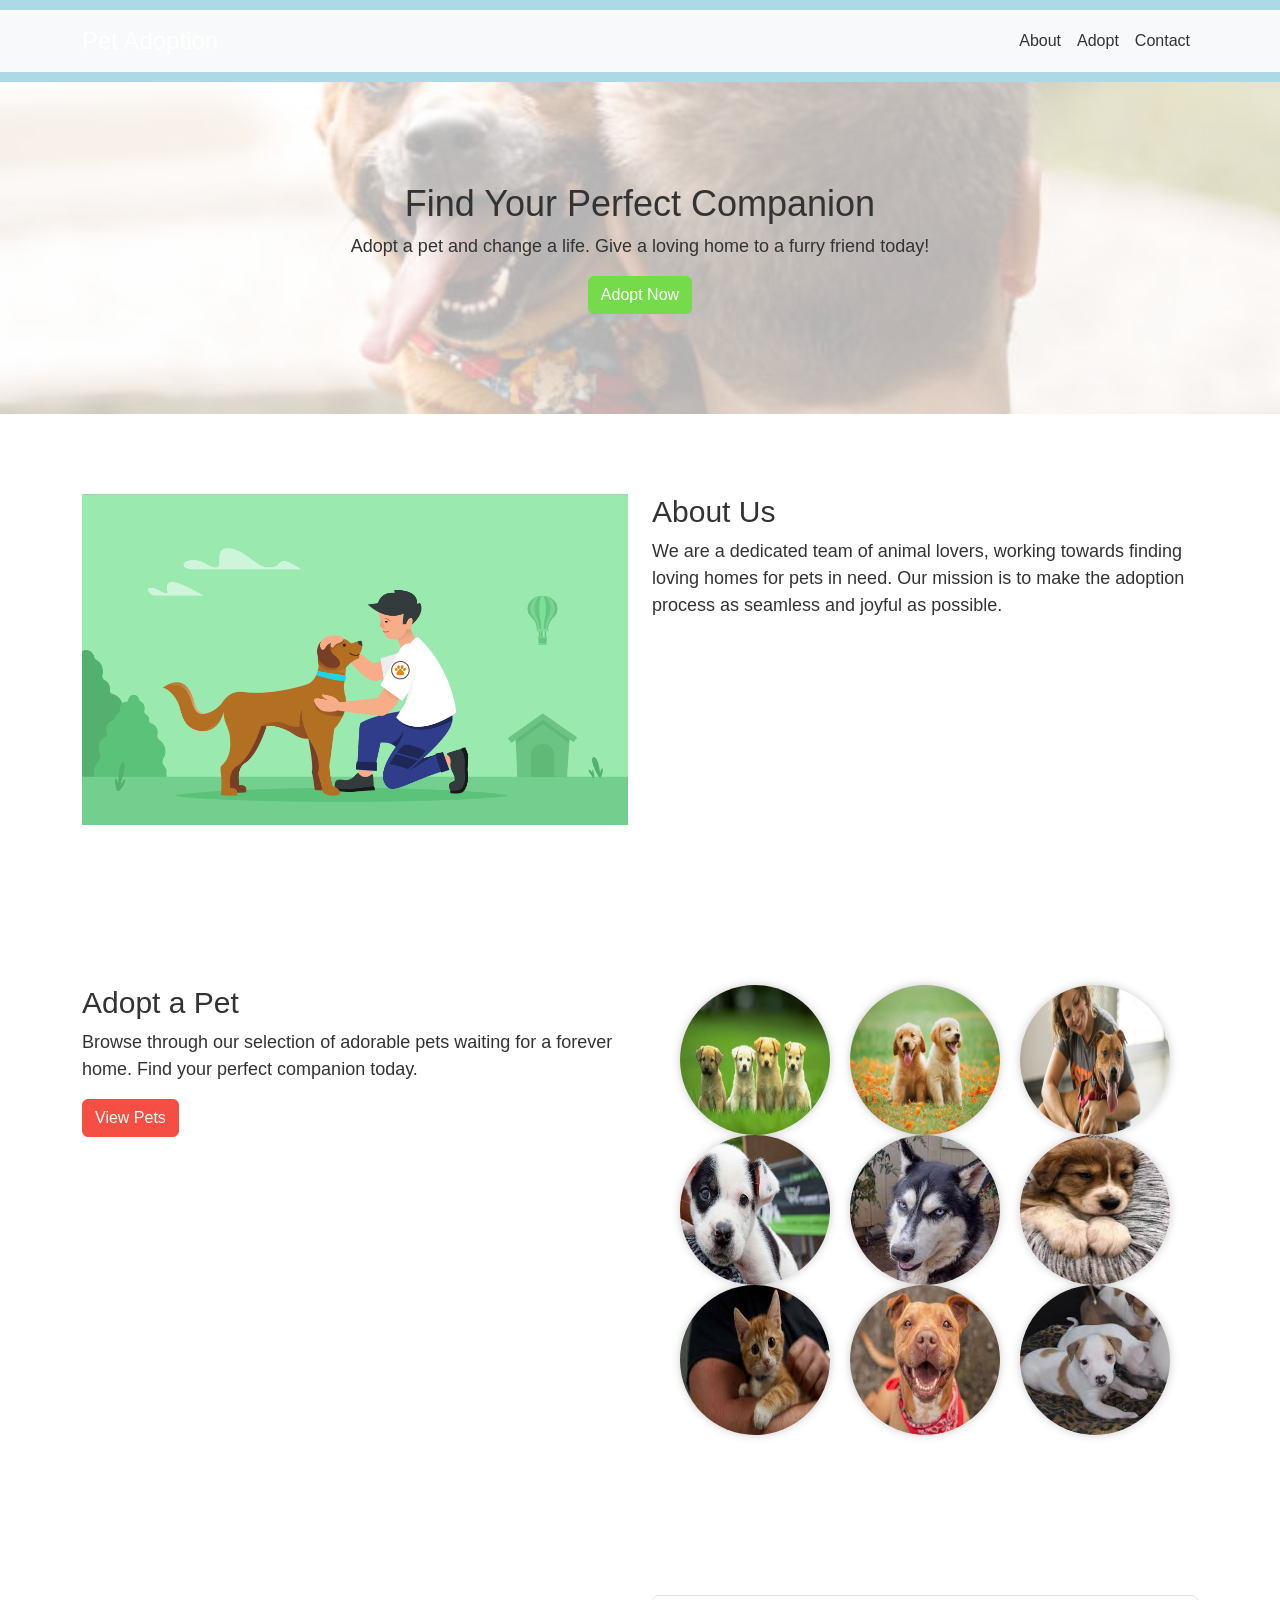
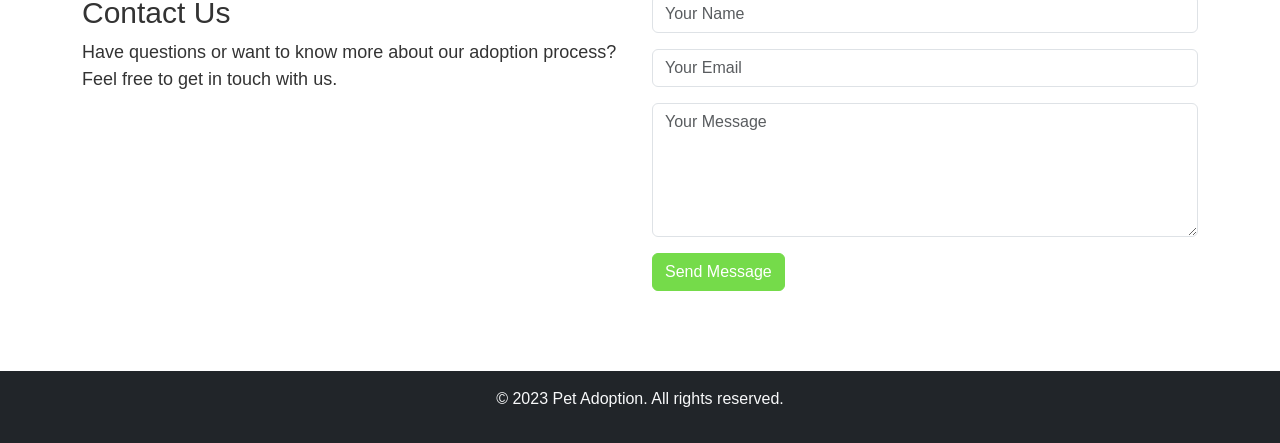
<file: LandingPage/index.html>
<!DOCTYPE html>
<html lang="en">

<head>
    <meta charset="UTF-8">
    <meta name="viewport" content="width=device-width, initial-scale=1.0">
    <title>Pet Adoption</title>
    <link rel="stylesheet" href="https://stackpath.bootstrapcdn.com/bootstrap/5.0.0-alpha1/css/bootstrap.min.css">
    <link rel="stylesheet" href="./style.css">
    <link rel="shortcut icon" href="./assets/favicon.ico" type="image/x-icon">
    <link rel="icon" href="./assets/favicon.ico" type="image/x-icon">
</head>

<body>
    <header>
        <!-- Navbar -->
        <nav class="navbar navbar-expand-lg navbar-light bg-light">
            <div class="container">
                <a class="navbar-brand" href="#">Pet Adoption</a>
                <button class="navbar-toggler" type="button" data-bs-toggle="collapse" data-bs-target="#navbarNav"
                    aria-controls="navbarNav" aria-expanded="false" aria-label="Toggle navigation">
                    <span class="navbar-toggler-icon"></span>
                </button>
                <div class="collapse navbar-collapse" id="navbarNav">
                    <ul class="navbar-nav ms-auto">
                        <li class="nav-item">
                            <a class="nav-link" href="#about">About</a>
                        </li>
                        <li class="nav-item">
                            <a class="nav-link" href="#adopt">Adopt</a>
                        </li>
                        <li class="nav-item">
                            <a class="nav-link" href="#contact">Contact</a>
                        </li>
                    </ul>
                </div>
            </div>
        </nav>
    </header>
    <main>
        <!-- Hero Section -->
        <section class="hero">
            <div class="hero-overlay"></div>
            <div class="container hero-content">
                <div class="row">
                    <div class="col-lg-12">
                        <h1>Find Your Perfect Companion</h1>
                        <p>Adopt a pet and change a life. Give a loving home to a furry friend today!</p>
                        <a href="#adopt" class="btn btn-primary">Adopt Now</a>
                    </div>
                </div>
            </div>
        </section>
        <!-- About Section -->
        <section class="about" id="about">
            <div class="container">
                <div class="row">
                    <div class="col-lg-6">
                        <img src="./assets/img2.png" alt="About Pets" class="img-fluid">
                    </div>
                    <div class="col-lg-6">
                        <h2>About Us</h2>
                        <p>We are a dedicated team of animal lovers, working towards finding loving homes for pets in
                            need. Our
                            mission is to make the adoption process as seamless and joyful as possible.</p>
                    </div>
                </div>
            </div>
        </section>

        <!-- Adopt Section -->
        <section class="adopt" id="adopt">
            <div class="container">
                <div class="row">
                    <div class="col-lg-6">
                        <h2>Adopt a Pet</h2>
                        <p>Browse through our selection of adorable pets waiting for a forever home. Find your perfect
                            companion today.</p>
                        <a href="#" class="btn btn-secondary">View Pets</a>
                    </div>
                    <div class="col-lg-6">
                        <div class="pet-images">
                            <img src="./assets/img3.jpg" alt="Pet 1" class="img-fluid pet-image">
                            <img src="./assets/img4.jpg" alt="Pet 2" class="img-fluid pet-image">
                            <img src="./assets/img5.jpg" alt="Pet 3" class="img-fluid pet-image">
                            <img src="./assets/img6.jpg" alt="Pet 4" class="img-fluid pet-image">
                            <img src="./assets/img7.jpeg" alt="Pet 5" class="img-fluid pet-image">
                            <img src="./assets/img8.jpeg" alt="Pet 6" class="img-fluid pet-image">
                            <img src="./assets/img9.jpeg" alt="Pet 7" class="img-fluid pet-image">
                            <img src="./assets/img10.jpeg" alt="Pet 8" class="img-fluid pet-image">
                            <img src="./assets/img11.jpeg" alt="Pet 9" class="img-fluid pet-image">
                        </div>
                    </div>
                </div>
            </div>
        </section>

        <!-- Contact Section -->
        <section class="contact" id="contact">
            <div class="container">
                <div class="row">
                    <div class="col-lg-6">
                        <h2>Contact Us</h2>
                        <p>Have questions or want to know more about our adoption process? Feel free to get in touch
                            with us.</p>
                    </div>
                    <div class="col-lg-6">
                        <form>
                            <div class="mb-3">
                                <input type="text" class="form-control" placeholder="Your Name">
                            </div>
                            <div class="mb-3">
                                <input type="email" class="form-control" placeholder="Your Email">
                            </div>
                            <div class="mb-3">
                                <textarea class="form-control" rows="5" placeholder="Your Message"></textarea>
                            </div>
                            <button type="submit" class="btn btn-primary">Send Message</button>
                        </form>
                    </div>
                </div>
            </div>
        </section>
    </main>
    <!-- Footer -->
    <footer class="bg-dark text-light text-center py-3">
        <p>&copy; 2023 Pet Adoption. All rights reserved.</p>
    </footer>

    <script src="https://cdnjs.cloudflare.com/ajax/libs/bootstrap/5.0.0-beta1/js/bootstrap.bundle.min.js"></script>
    <script src="https://cdnjs.cloudflare.com/ajax/libs/jquery/3.6.0/jquery.min.js"></script>
    <script>
        $(document).ready(function () {
            $('a[href^="#"]').on('click', function (event) {
                event.preventDefault();
                const target = $(this.getAttribute('href'));
                if (target.length) {
                    $('html, body').stop().animate({
                        scrollTop: target.offset().top
                    }, 1000);
                }
            });
            $(window).scroll(function () {
                $('.fade-in').each(function () {
                    const bottom_of_element = $(this).offset().top + $(this).outerHeight();
                    const bottom_of_window = $(window).scrollTop() + $(window).height();

                    if (bottom_of_window > bottom_of_element) {
                        $(this).addClass('fade-in-element');
                    }
                });
            });
        });
    </script>

</body>

</html>
</file>
<file: LandingPage/style.css>
body {
  font-family: Arial, sans-serif;
  -webkit-font-smoothing: antialiased;
  -moz-osx-font-smoothing: grayscale;
}

header {
  background-color: #ADD8E6;
  padding: 10px 0;
}
.navbar {
  background-color: #ADD8E6;
}

.navbar-brand {
  font-size: 24px;
  color: #fff;
}

.navbar-nav .nav-link {
  color: #333333;
}

.hero {
  position: relative;
  background: url("./assets/img1.jpg") no-repeat center center;
  background-size: cover;
  padding: 100px 0;
  text-align: center;
  opacity: 1;
}

.hero-overlay {
  position: absolute;
  top: 0;
  left: 0;
  width: 100%;
  height: 100%;
  background-color: rgba(255, 255, 255, 0.7);
}

.hero-content {
  position: relative;
  z-index: 1;
}

.hero h1 {
  font-size: 36px;
  color: #333333;
}

.hero p {
  font-size: 18px;
  color: #333333;
}

.about,
.adopt,
.contact {
  padding: 80px 0;
}

.about h2,
.adopt h2,
.contact h2 {
  font-size: 30px;
  color: #333333;
}

.about p,
.adopt p,
.contact p {
  font-size: 18px;
  color: #333333;
}

.btn-primary {
  background-color: #75db4a;
  border-color: #75db4a;
  transition: background-color 0.3s ease;
}

.btn-secondary {
  background-color: #f54e42;
  border-color: #f54e42;
  transition: background-color 0.3s ease;
}

footer {
  color: #fff;
}

.hero img,
.about img,
.adopt img,
.contact form {
  transition: transform 0.3s ease;
}

.hero img:hover,
.about img:hover,
.adopt img:hover,
.contact form:hover {
  transform: scale(1.1);
}

.adopt .pet-images {
  display: flex;
  flex-wrap: wrap;
  justify-content: space-around;
}

.adopt .pet-image {
  width: 150px;
  height: 150px;
  border-radius: 50%;
  box-shadow: 0 0 10px rgba(0, 0, 0, 0.2);
  margin: 10px;
}

@media (min-width: 768px) {
  .adopt .pet-images {
    justify-content: center;
  }

  .adopt .pet-image {
    margin: 0 10px;
  }
}

.fade-in-element {
  opacity: 1;
  transform: translateY(0);
}

.fade-in {
  opacity: 0;
  transform: translateY(30px);
  transition: opacity 1s ease, transform 1s ease;
}
</file>
